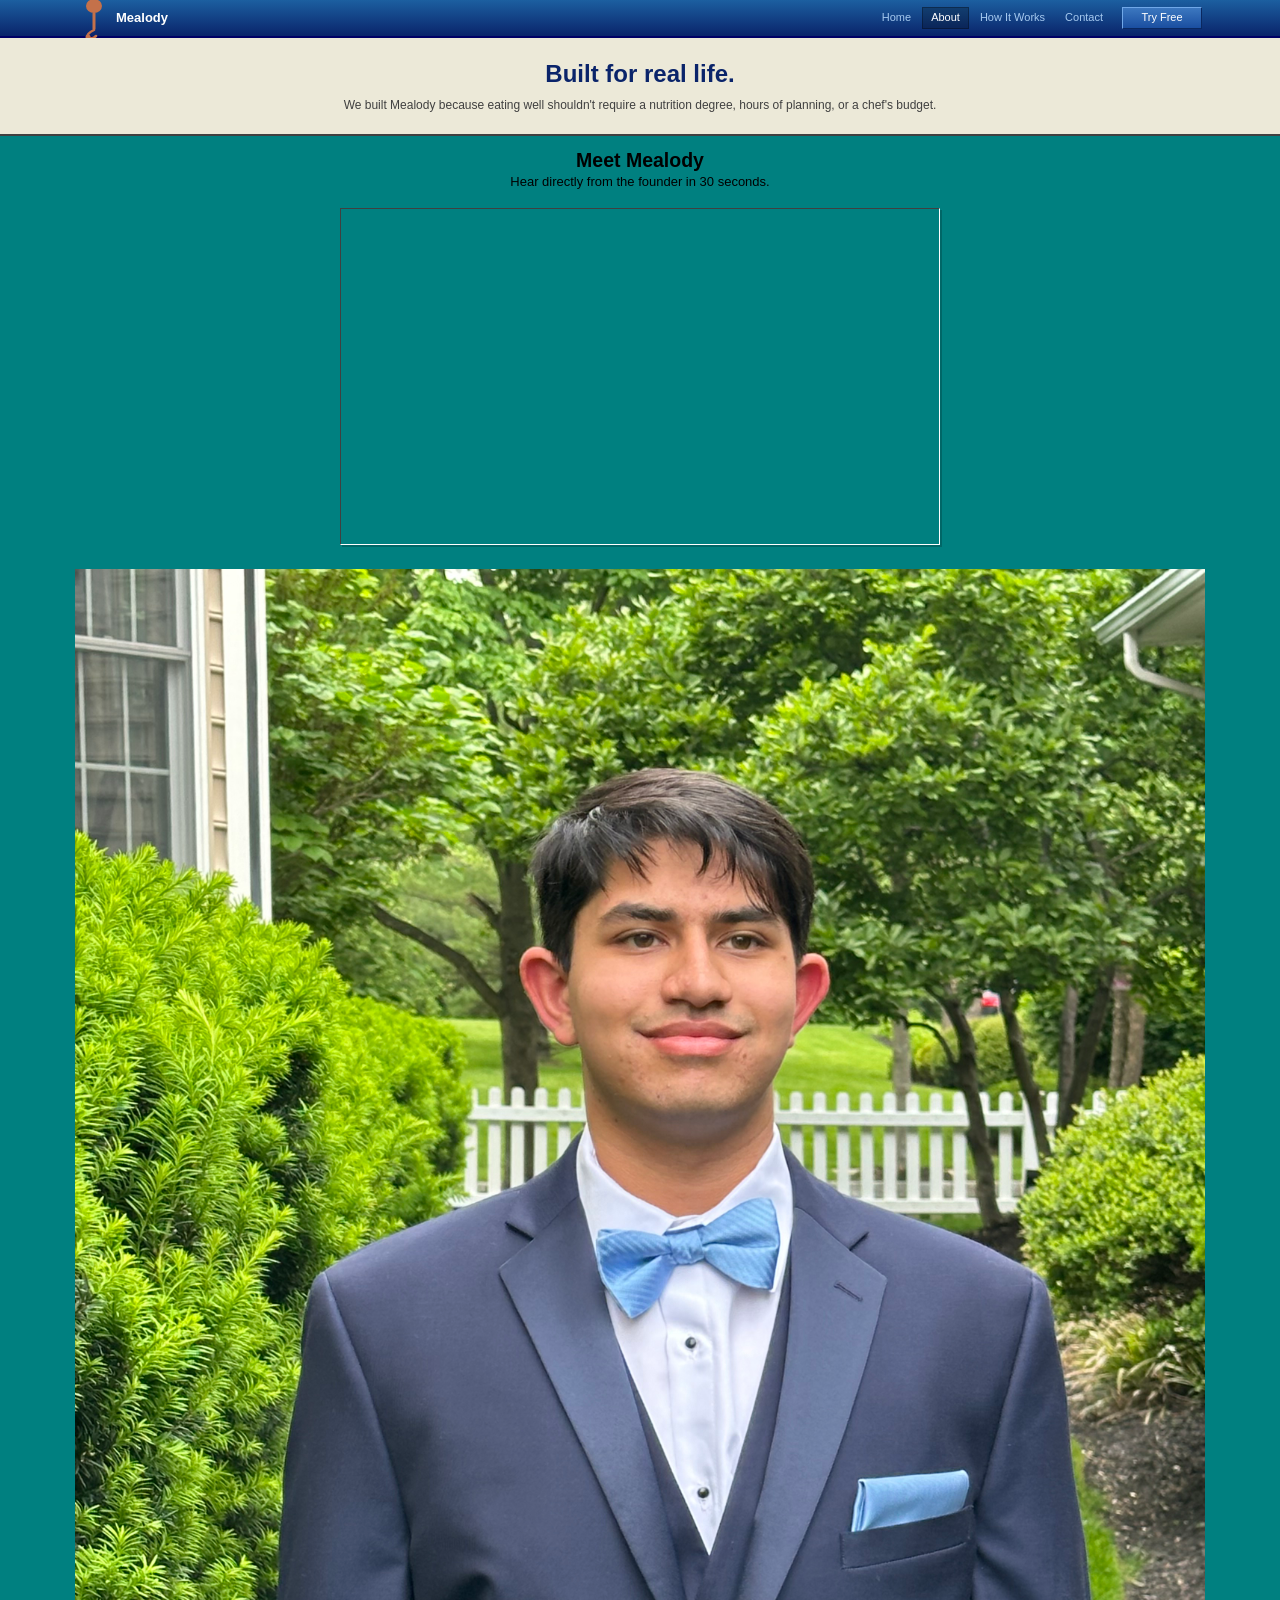
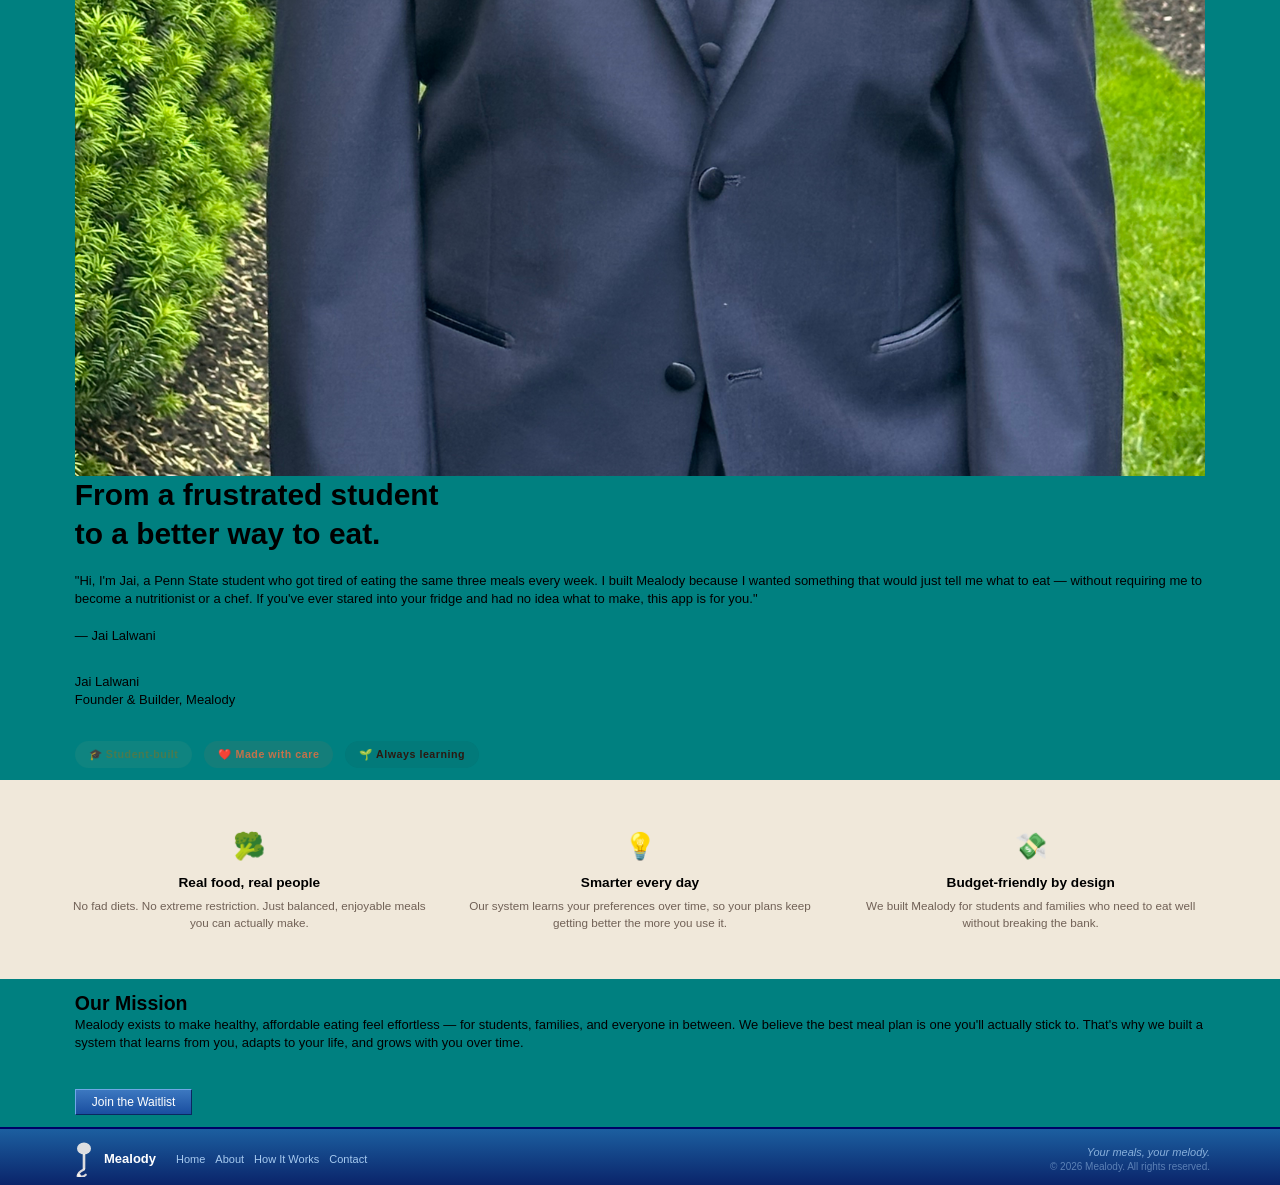
<file: about.html>
<!DOCTYPE html>
<html lang="en">
<head>
  <meta charset="UTF-8" />
  <meta name="viewport" content="width=device-width, initial-scale=1.0" />
  <title>About — Mealody</title>
  <meta name="description" content="Learn about the team behind Mealody and why we built a meal planning app for real life." />
  <link rel="preconnect" href="https://fonts.googleapis.com" />
  <link rel="preconnect" href="https://fonts.gstatic.com" crossorigin />
  <link href="https://fonts.googleapis.com/css2?family=Playfair+Display:ital,wght@0,400;0,700;0,800;1,400&family=Lato:wght@300;400;700;900&display=swap" rel="stylesheet" />
  <link rel="stylesheet" href="styles.css" />
</head>
<body>

  <!-- ===== NAVBAR ===== -->
  <header class="navbar" role="banner">
    <div class="container navbar__inner">
      <a href="index.html" class="navbar__logo" aria-label="Mealody home">
        <svg width="32" height="40" viewBox="0 0 32 40" fill="none" xmlns="http://www.w3.org/2000/svg" aria-hidden="true">
          <ellipse cx="16" cy="8" rx="8" ry="7" fill="#C4714A"/>
          <rect x="14.5" y="14" width="3" height="18" rx="1.5" fill="#C4714A"/>
          <path d="M16 32 Q8 36 10 39 Q14 42 18 38" stroke="#C4714A" stroke-width="2.5" stroke-linecap="round" fill="none"/>
          <circle cx="10" cy="39" r="2.5" fill="#C4714A"/>
        </svg>
        <span class="navbar__logo-text">Mealody</span>
      </a>
      <button class="navbar__toggle" aria-label="Toggle navigation" aria-expanded="false">
        <span></span><span></span><span></span>
      </button>
      <nav class="navbar__nav" aria-label="Main navigation">
        <a href="index.html" class="navbar__link" data-page="index.html">Home</a>
        <a href="about.html" class="navbar__link" data-page="about.html">About</a>
        <a href="how-it-works.html" class="navbar__link" data-page="how-it-works.html">How It Works</a>
        <a href="contact.html" class="navbar__link" data-page="contact.html">Contact</a>
        <div class="navbar__cta">
          <a href="index.html#waitlist" class="btn btn-primary btn-sm">Try Free</a>
        </div>
      </nav>
    </div>
  </header>

  <main>

    <!-- ===== PAGE HEADER ===== -->
    <section class="page-header" aria-label="About Mealody">
      <div class="container">
        <h1 class="fade-up">Built for real life.</h1>
        <p class="fade-up" data-delay="1">
          We built Mealody because eating well shouldn't require a nutrition degree, hours of planning, or a chef's budget.
        </p>
      </div>
    </section>

    <!-- ===== PITCH VIDEO ===== -->
    <section class="pitch-video section-pad" aria-label="Pitch video">
      <div class="container">
        <h2 class="fade-up" style="text-align:center;">Meet Mealody</h2>
        <p class="pitch-video__sub fade-up" data-delay="1" style="text-align:center;">Hear directly from the founder in 30 seconds.</p>
        <div class="video-embed-wrapper fade-up" data-delay="2">
          <iframe
            src="https://psu.mediaspace.kaltura.com/embed/secure/iframe/entryId/1_qp0zafeh"
            width="100%"
            height="100%"
            allowfullscreen
            webkitallowfullscreen
            mozallowfullscreen
            allow="autoplay *; fullscreen *; encrypted-media *"
            frameborder="0"
            title="Mealody Pitch Video"
          ></iframe>
        </div>
      </div>
    </section>

    <!-- ===== FOUNDER SECTION ===== -->
    <section class="founder-section section-pad" aria-label="Founder story">
      <div class="container">
        <div class="founder__grid">

          <!-- Photo -->
          <div class="founder__photos fade-up">
            <img
              src="images/founder.jpeg"
              alt="Jai Lalwani, Founder of Mealody"
              class="founder__photo-main"
            />
          </div>

          <!-- Text -->
          <div class="fade-up" data-delay="2">
            <h2 style="font-size:clamp(1.6rem,3.5vw,2.3rem); margin-bottom:18px;">
              From a frustrated student<br/>to a better way to eat.
            </h2>
            <blockquote class="founder__quote">
              "Hi, I'm Jai, a Penn State student who got tired of eating the same three meals every week.
              I built Mealody because I wanted something that would just tell me what to eat —
              without requiring me to become a nutritionist or a chef.
              If you've ever stared into your fridge and had no idea what to make,
              this app is for you."
              <br/><br/>
              — Jai Lalwani
            </blockquote>
            <div style="margin-top:28px;">
              <p class="founder__name">Jai Lalwani</p>
              <p class="founder__title">Founder &amp; Builder, Mealody</p>
            </div>

            <!-- Small value props under quote -->
            <div style="display:flex; flex-wrap:wrap; gap:12px; margin-top:32px;">
              <span style="background:rgba(122,158,126,0.12); color:#4a7a4e; font-size:0.82rem; font-weight:700; padding:6px 14px; border-radius:50px; letter-spacing:0.05em;">🎓 Student-built</span>
              <span style="background:rgba(196,113,74,0.1); color:#c4714a; font-size:0.82rem; font-weight:700; padding:6px 14px; border-radius:50px; letter-spacing:0.05em;">❤️ Made with care</span>
              <span style="background:rgba(44,24,16,0.06); color:#2c1810; font-size:0.82rem; font-weight:700; padding:6px 14px; border-radius:50px; letter-spacing:0.05em;">🌱 Always learning</span>
            </div>
          </div>

        </div>
      </div>
    </section>

    <!-- ===== VALUES STRIP ===== -->
    <section style="background: #f0e8da; padding: 48px 0;" aria-label="Core values">
      <div class="container">
        <div style="display:grid; grid-template-columns:repeat(3,1fr); gap:32px; text-align:center;">
          <div class="fade-up" data-delay="1">
            <div style="font-size:2rem; margin-bottom:10px;">🥦</div>
            <h3 style="font-size:1.05rem; margin-bottom:6px;">Real food, real people</h3>
            <p style="font-size:0.9rem; color:rgba(44,24,16,0.65);">No fad diets. No extreme restriction. Just balanced, enjoyable meals you can actually make.</p>
          </div>
          <div class="fade-up" data-delay="2">
            <div style="font-size:2rem; margin-bottom:10px;">💡</div>
            <h3 style="font-size:1.05rem; margin-bottom:6px;">Smarter every day</h3>
            <p style="font-size:0.9rem; color:rgba(44,24,16,0.65);">Our system learns your preferences over time, so your plans keep getting better the more you use it.</p>
          </div>
          <div class="fade-up" data-delay="3">
            <div style="font-size:2rem; margin-bottom:10px;">💸</div>
            <h3 style="font-size:1.05rem; margin-bottom:6px;">Budget-friendly by design</h3>
            <p style="font-size:0.9rem; color:rgba(44,24,16,0.65);">We built Mealody for students and families who need to eat well without breaking the bank.</p>
          </div>
        </div>
      </div>
    </section>

    <!-- ===== MISSION ===== -->
    <section class="mission section-pad" aria-label="Our mission">
      <div class="container">
        <div class="mission__inner">
          <h2 class="fade-up">Our Mission</h2>
          <p class="fade-up" data-delay="1">
            Mealody exists to make healthy, affordable eating feel effortless — for students, families, and everyone in between.
            We believe the best meal plan is one you'll actually stick to. That's why we built a system that learns from you,
            adapts to your life, and grows with you over time.
          </p>
          <div class="fade-up" data-delay="2" style="margin-top:36px;">
            <a href="index.html#waitlist" class="btn btn-primary">Join the Waitlist</a>
          </div>
        </div>
      </div>
    </section>

  </main>

  <!-- ===== FOOTER ===== -->
  <footer class="footer" role="contentinfo">
    <div class="container">
      <div class="footer__inner">
        <div class="footer__logo">
          <svg width="28" height="36" viewBox="0 0 32 40" fill="none" xmlns="http://www.w3.org/2000/svg" aria-hidden="true">
            <ellipse cx="16" cy="8" rx="8" ry="7" fill="#FFF8F0" opacity="0.85"/>
            <rect x="14.5" y="14" width="3" height="18" rx="1.5" fill="#FFF8F0" opacity="0.85"/>
            <path d="M16 32 Q8 36 10 39 Q14 42 18 38" stroke="#FFF8F0" stroke-width="2.5" stroke-linecap="round" fill="none" opacity="0.85"/>
            <circle cx="10" cy="39" r="2.5" fill="#FFF8F0" opacity="0.85"/>
          </svg>
          Mealody
        </div>
        <nav class="footer__nav" aria-label="Footer navigation">
          <a href="index.html">Home</a>
          <a href="about.html">About</a>
          <a href="how-it-works.html">How It Works</a>
          <a href="contact.html">Contact</a>
        </nav>
        <div class="footer__right">
          <p class="footer__tagline">Your meals, your melody.</p>
          <p class="footer__copy">&copy; 2026 Mealody. All rights reserved.</p>
        </div>
      </div>
    </div>
  </footer>

  <script src="script.js"></script>
</body>
</html>
</file>
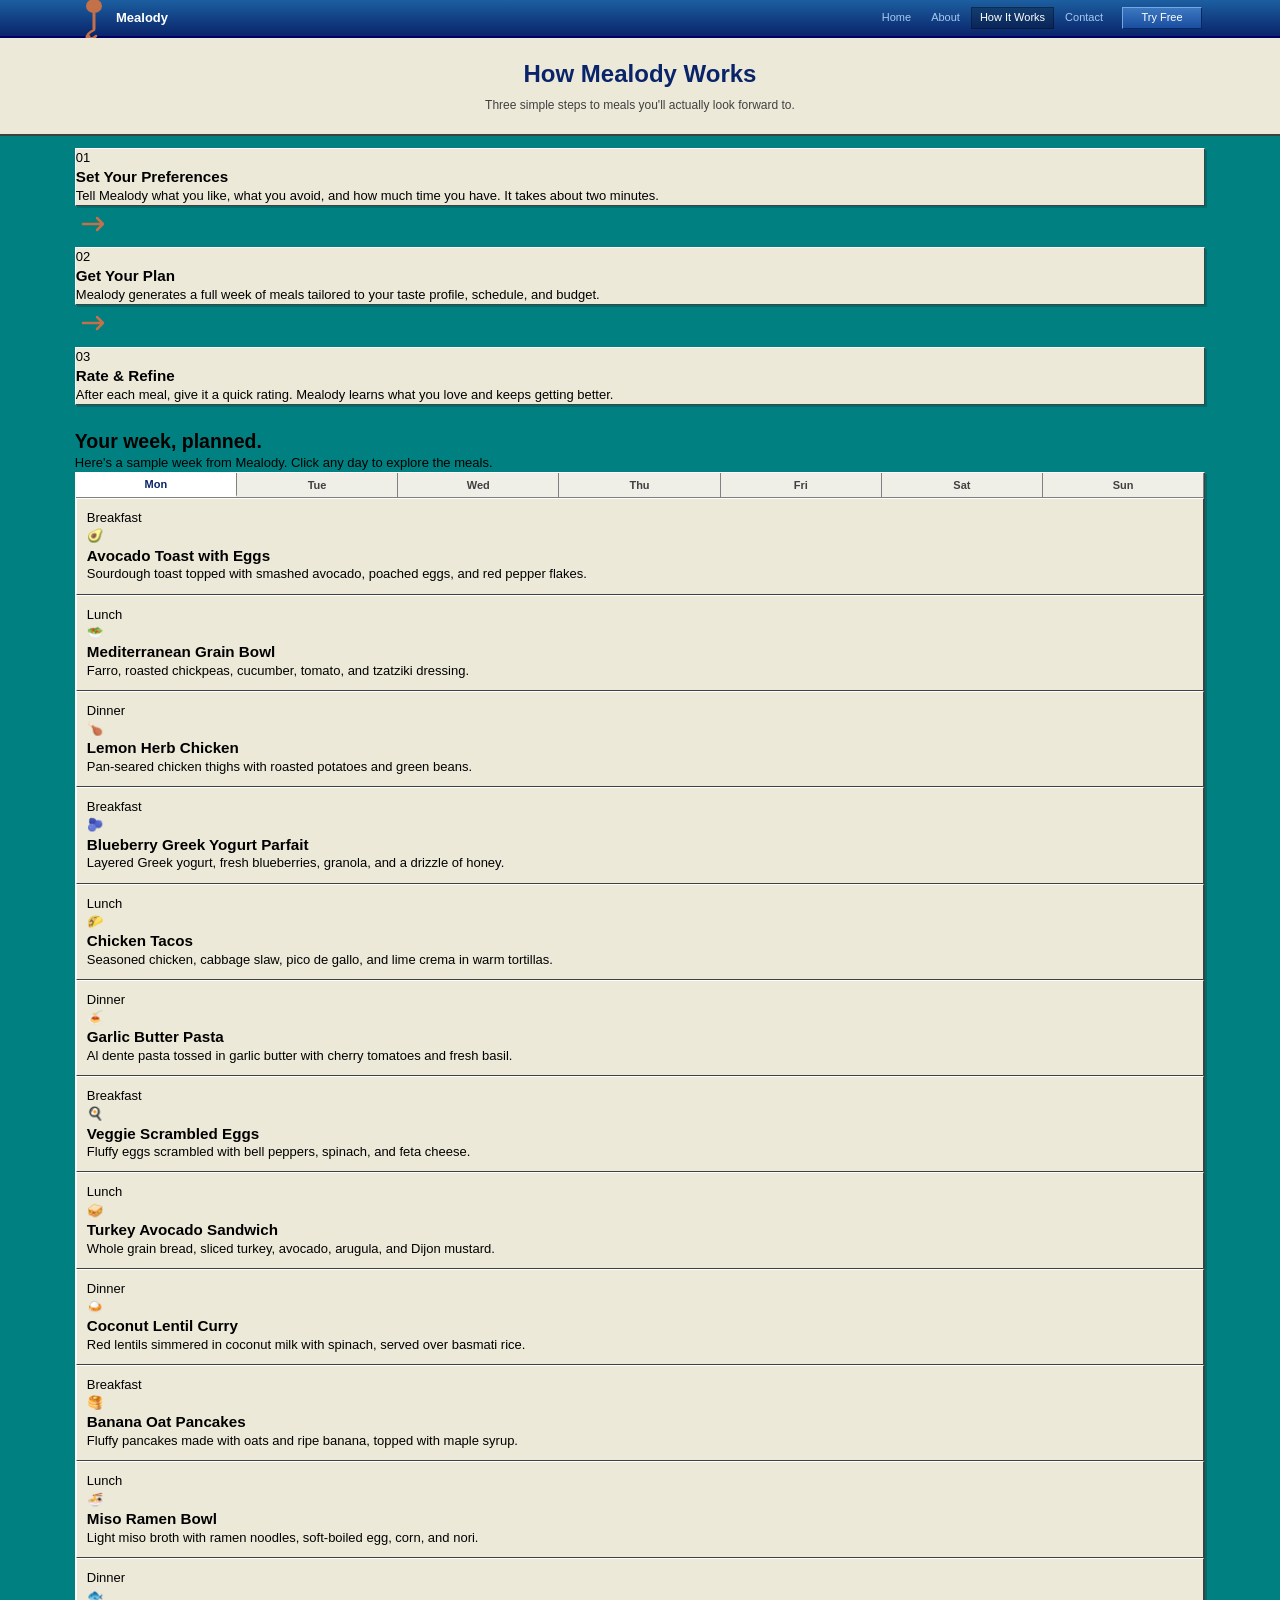
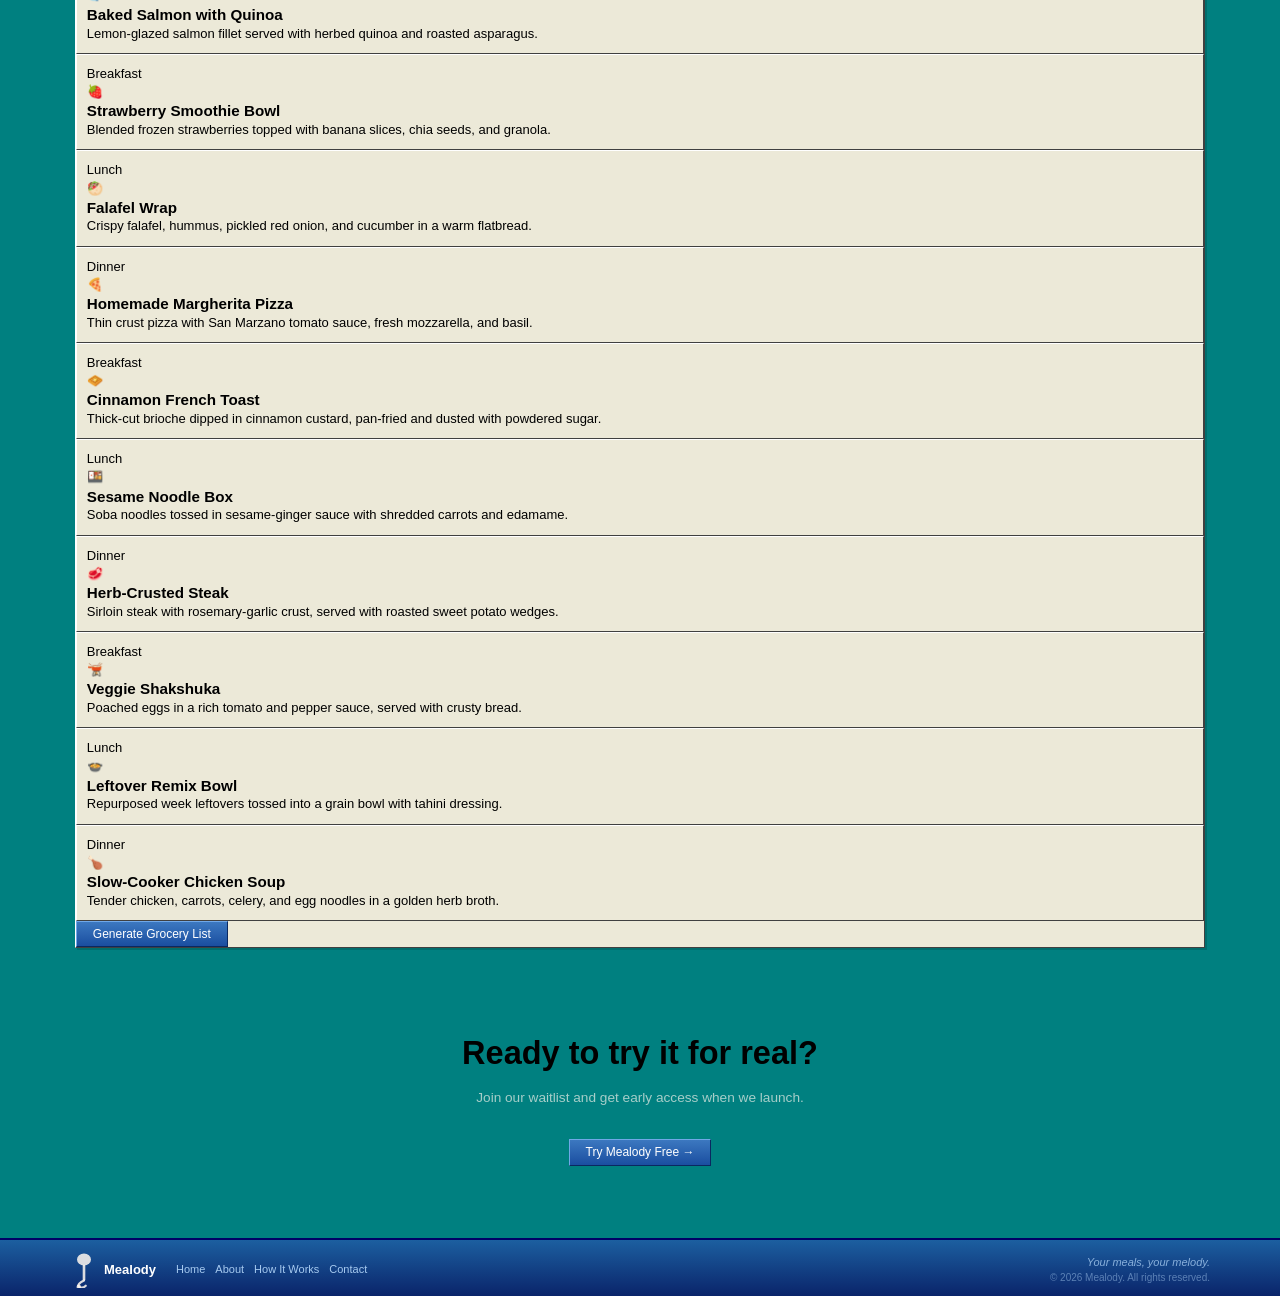
<file: how-it-works.html>
<!DOCTYPE html>
<html lang="en">
<head>
  <meta charset="UTF-8" />
  <meta name="viewport" content="width=device-width, initial-scale=1.0" />
  <title>How It Works — Mealody</title>
  <meta name="description" content="Three simple steps to meals you'll actually look forward to. See how Mealody creates your personalized meal plan." />
  <link rel="preconnect" href="https://fonts.googleapis.com" />
  <link rel="preconnect" href="https://fonts.gstatic.com" crossorigin />
  <link href="https://fonts.googleapis.com/css2?family=Playfair+Display:ital,wght@0,400;0,700;0,800;1,400&family=Lato:wght@300;400;700;900&display=swap" rel="stylesheet" />
  <link rel="stylesheet" href="styles.css" />
</head>
<body>

  <!-- ===== NAVBAR ===== -->
  <header class="navbar" role="banner">
    <div class="container navbar__inner">
      <a href="index.html" class="navbar__logo" aria-label="Mealody home">
        <svg width="32" height="40" viewBox="0 0 32 40" fill="none" xmlns="http://www.w3.org/2000/svg" aria-hidden="true">
          <ellipse cx="16" cy="8" rx="8" ry="7" fill="#C4714A"/>
          <rect x="14.5" y="14" width="3" height="18" rx="1.5" fill="#C4714A"/>
          <path d="M16 32 Q8 36 10 39 Q14 42 18 38" stroke="#C4714A" stroke-width="2.5" stroke-linecap="round" fill="none"/>
          <circle cx="10" cy="39" r="2.5" fill="#C4714A"/>
        </svg>
        <span class="navbar__logo-text">Mealody</span>
      </a>
      <button class="navbar__toggle" aria-label="Toggle navigation" aria-expanded="false">
        <span></span><span></span><span></span>
      </button>
      <nav class="navbar__nav" aria-label="Main navigation">
        <a href="index.html" class="navbar__link" data-page="index.html">Home</a>
        <a href="about.html" class="navbar__link" data-page="about.html">About</a>
        <a href="how-it-works.html" class="navbar__link" data-page="how-it-works.html">How It Works</a>
        <a href="contact.html" class="navbar__link" data-page="contact.html">Contact</a>
        <div class="navbar__cta">
          <a href="index.html#waitlist" class="btn btn-primary btn-sm">Try Free</a>
        </div>
      </nav>
    </div>
  </header>

  <main>

    <!-- ===== PAGE HEADER ===== -->
    <section class="page-header" aria-label="How Mealody works">
      <div class="container">
        <h1 class="fade-up">How Mealody Works</h1>
        <p class="fade-up" data-delay="1">Three simple steps to meals you'll actually look forward to.</p>
      </div>
    </section>

    <!-- ===== STEPS ===== -->
    <section class="steps-section section-pad" aria-label="Three steps">
      <div class="container">
        <div class="steps__row">

          <div class="step fade-up" data-delay="1">
            <span class="step__number">01</span>
            <h3>Set Your Preferences</h3>
            <p>Tell Mealody what you like, what you avoid, and how much time you have. It takes about two minutes.</p>
          </div>

          <div class="step__arrow fade-up" data-delay="2" aria-hidden="true">
            <svg width="36" height="36" viewBox="0 0 36 36" fill="none" xmlns="http://www.w3.org/2000/svg">
              <path d="M8 18h20M22 12l6 6-6 6" stroke="#C4714A" stroke-width="2.5" stroke-linecap="round" stroke-linejoin="round"/>
            </svg>
          </div>

          <div class="step fade-up" data-delay="3">
            <span class="step__number">02</span>
            <h3>Get Your Plan</h3>
            <p>Mealody generates a full week of meals tailored to your taste profile, schedule, and budget.</p>
          </div>

          <div class="step__arrow fade-up" data-delay="4" aria-hidden="true">
            <svg width="36" height="36" viewBox="0 0 36 36" fill="none" xmlns="http://www.w3.org/2000/svg">
              <path d="M8 18h20M22 12l6 6-6 6" stroke="#C4714A" stroke-width="2.5" stroke-linecap="round" stroke-linejoin="round"/>
            </svg>
          </div>

          <div class="step fade-up" data-delay="5">
            <span class="step__number">03</span>
            <h3>Rate &amp; Refine</h3>
            <p>After each meal, give it a quick rating. Mealody learns what you love and keeps getting better.</p>
          </div>

        </div>
      </div>
    </section>

    <!-- ===== INTERACTIVE DEMO ===== -->
    <section class="demo-section section-pad" aria-label="Interactive meal plan demo">
      <div class="container">

        <div class="demo-section__header">
          <h2 class="fade-up">Your week, planned.</h2>
          <p class="fade-up" data-delay="1">Here's a sample week from Mealody. Click any day to explore the meals.</p>
        </div>

        <div class="demo-box fade-up" data-delay="2">

          <!-- Day Tabs -->
          <div class="day-tabs" role="tablist" aria-label="Days of the week">
            <button class="day-tab active" role="tab" aria-selected="true" data-day="mon" id="tab-mon" aria-controls="content-mon">Mon</button>
            <button class="day-tab" role="tab" aria-selected="false" data-day="tue" id="tab-tue" aria-controls="content-tue">Tue</button>
            <button class="day-tab" role="tab" aria-selected="false" data-day="wed" id="tab-wed" aria-controls="content-wed">Wed</button>
            <button class="day-tab" role="tab" aria-selected="false" data-day="thu" id="tab-thu" aria-controls="content-thu">Thu</button>
            <button class="day-tab" role="tab" aria-selected="false" data-day="fri" id="tab-fri" aria-controls="content-fri">Fri</button>
            <button class="day-tab" role="tab" aria-selected="false" data-day="sat" id="tab-sat" aria-controls="content-sat">Sat</button>
            <button class="day-tab" role="tab" aria-selected="false" data-day="sun" id="tab-sun" aria-controls="content-sun">Sun</button>
          </div>

          <!-- ===== MONDAY ===== -->
          <div class="day-content active" data-day="mon" id="content-mon" role="tabpanel" aria-labelledby="tab-mon">
            <article class="meal-card">
              <p class="meal-card__type">Breakfast</p>
              <p class="meal-card__emoji">🥑</p>
              <h3 class="meal-card__name">Avocado Toast with Eggs</h3>
              <p class="meal-card__desc">Sourdough toast topped with smashed avocado, poached eggs, and red pepper flakes.</p>
            </article>
            <article class="meal-card">
              <p class="meal-card__type">Lunch</p>
              <p class="meal-card__emoji">🥗</p>
              <h3 class="meal-card__name">Mediterranean Grain Bowl</h3>
              <p class="meal-card__desc">Farro, roasted chickpeas, cucumber, tomato, and tzatziki dressing.</p>
            </article>
            <article class="meal-card">
              <p class="meal-card__type">Dinner</p>
              <p class="meal-card__emoji">🍗</p>
              <h3 class="meal-card__name">Lemon Herb Chicken</h3>
              <p class="meal-card__desc">Pan-seared chicken thighs with roasted potatoes and green beans.</p>
            </article>
          </div>

          <!-- ===== TUESDAY ===== -->
          <div class="day-content" data-day="tue" id="content-tue" role="tabpanel" aria-labelledby="tab-tue">
            <article class="meal-card">
              <p class="meal-card__type">Breakfast</p>
              <p class="meal-card__emoji">🫐</p>
              <h3 class="meal-card__name">Blueberry Greek Yogurt Parfait</h3>
              <p class="meal-card__desc">Layered Greek yogurt, fresh blueberries, granola, and a drizzle of honey.</p>
            </article>
            <article class="meal-card">
              <p class="meal-card__type">Lunch</p>
              <p class="meal-card__emoji">🌮</p>
              <h3 class="meal-card__name">Chicken Tacos</h3>
              <p class="meal-card__desc">Seasoned chicken, cabbage slaw, pico de gallo, and lime crema in warm tortillas.</p>
            </article>
            <article class="meal-card">
              <p class="meal-card__type">Dinner</p>
              <p class="meal-card__emoji">🍝</p>
              <h3 class="meal-card__name">Garlic Butter Pasta</h3>
              <p class="meal-card__desc">Al dente pasta tossed in garlic butter with cherry tomatoes and fresh basil.</p>
            </article>
          </div>

          <!-- ===== WEDNESDAY ===== -->
          <div class="day-content" data-day="wed" id="content-wed" role="tabpanel" aria-labelledby="tab-wed">
            <article class="meal-card">
              <p class="meal-card__type">Breakfast</p>
              <p class="meal-card__emoji">🍳</p>
              <h3 class="meal-card__name">Veggie Scrambled Eggs</h3>
              <p class="meal-card__desc">Fluffy eggs scrambled with bell peppers, spinach, and feta cheese.</p>
            </article>
            <article class="meal-card">
              <p class="meal-card__type">Lunch</p>
              <p class="meal-card__emoji">🥪</p>
              <h3 class="meal-card__name">Turkey Avocado Sandwich</h3>
              <p class="meal-card__desc">Whole grain bread, sliced turkey, avocado, arugula, and Dijon mustard.</p>
            </article>
            <article class="meal-card">
              <p class="meal-card__type">Dinner</p>
              <p class="meal-card__emoji">🍛</p>
              <h3 class="meal-card__name">Coconut Lentil Curry</h3>
              <p class="meal-card__desc">Red lentils simmered in coconut milk with spinach, served over basmati rice.</p>
            </article>
          </div>

          <!-- ===== THURSDAY ===== -->
          <div class="day-content" data-day="thu" id="content-thu" role="tabpanel" aria-labelledby="tab-thu">
            <article class="meal-card">
              <p class="meal-card__type">Breakfast</p>
              <p class="meal-card__emoji">🥞</p>
              <h3 class="meal-card__name">Banana Oat Pancakes</h3>
              <p class="meal-card__desc">Fluffy pancakes made with oats and ripe banana, topped with maple syrup.</p>
            </article>
            <article class="meal-card">
              <p class="meal-card__type">Lunch</p>
              <p class="meal-card__emoji">🍜</p>
              <h3 class="meal-card__name">Miso Ramen Bowl</h3>
              <p class="meal-card__desc">Light miso broth with ramen noodles, soft-boiled egg, corn, and nori.</p>
            </article>
            <article class="meal-card">
              <p class="meal-card__type">Dinner</p>
              <p class="meal-card__emoji">🐟</p>
              <h3 class="meal-card__name">Baked Salmon with Quinoa</h3>
              <p class="meal-card__desc">Lemon-glazed salmon fillet served with herbed quinoa and roasted asparagus.</p>
            </article>
          </div>

          <!-- ===== FRIDAY ===== -->
          <div class="day-content" data-day="fri" id="content-fri" role="tabpanel" aria-labelledby="tab-fri">
            <article class="meal-card">
              <p class="meal-card__type">Breakfast</p>
              <p class="meal-card__emoji">🍓</p>
              <h3 class="meal-card__name">Strawberry Smoothie Bowl</h3>
              <p class="meal-card__desc">Blended frozen strawberries topped with banana slices, chia seeds, and granola.</p>
            </article>
            <article class="meal-card">
              <p class="meal-card__type">Lunch</p>
              <p class="meal-card__emoji">🥙</p>
              <h3 class="meal-card__name">Falafel Wrap</h3>
              <p class="meal-card__desc">Crispy falafel, hummus, pickled red onion, and cucumber in a warm flatbread.</p>
            </article>
            <article class="meal-card">
              <p class="meal-card__type">Dinner</p>
              <p class="meal-card__emoji">🍕</p>
              <h3 class="meal-card__name">Homemade Margherita Pizza</h3>
              <p class="meal-card__desc">Thin crust pizza with San Marzano tomato sauce, fresh mozzarella, and basil.</p>
            </article>
          </div>

          <!-- ===== SATURDAY ===== -->
          <div class="day-content" data-day="sat" id="content-sat" role="tabpanel" aria-labelledby="tab-sat">
            <article class="meal-card">
              <p class="meal-card__type">Breakfast</p>
              <p class="meal-card__emoji">🧇</p>
              <h3 class="meal-card__name">Cinnamon French Toast</h3>
              <p class="meal-card__desc">Thick-cut brioche dipped in cinnamon custard, pan-fried and dusted with powdered sugar.</p>
            </article>
            <article class="meal-card">
              <p class="meal-card__type">Lunch</p>
              <p class="meal-card__emoji">🍱</p>
              <h3 class="meal-card__name">Sesame Noodle Box</h3>
              <p class="meal-card__desc">Soba noodles tossed in sesame-ginger sauce with shredded carrots and edamame.</p>
            </article>
            <article class="meal-card">
              <p class="meal-card__type">Dinner</p>
              <p class="meal-card__emoji">🥩</p>
              <h3 class="meal-card__name">Herb-Crusted Steak</h3>
              <p class="meal-card__desc">Sirloin steak with rosemary-garlic crust, served with roasted sweet potato wedges.</p>
            </article>
          </div>

          <!-- ===== SUNDAY ===== -->
          <div class="day-content" data-day="sun" id="content-sun" role="tabpanel" aria-labelledby="tab-sun">
            <article class="meal-card">
              <p class="meal-card__type">Breakfast</p>
              <p class="meal-card__emoji">🫕</p>
              <h3 class="meal-card__name">Veggie Shakshuka</h3>
              <p class="meal-card__desc">Poached eggs in a rich tomato and pepper sauce, served with crusty bread.</p>
            </article>
            <article class="meal-card">
              <p class="meal-card__type">Lunch</p>
              <p class="meal-card__emoji">🍲</p>
              <h3 class="meal-card__name">Leftover Remix Bowl</h3>
              <p class="meal-card__desc">Repurposed week leftovers tossed into a grain bowl with tahini dressing.</p>
            </article>
            <article class="meal-card">
              <p class="meal-card__type">Dinner</p>
              <p class="meal-card__emoji">🍗</p>
              <h3 class="meal-card__name">Slow-Cooker Chicken Soup</h3>
              <p class="meal-card__desc">Tender chicken, carrots, celery, and egg noodles in a golden herb broth.</p>
            </article>
          </div>

          <!-- Grocery Button -->
          <div class="demo-footer">
            <button class="btn btn-primary" id="grocery-btn" aria-expanded="false" aria-controls="grocery-panel">
              Generate Grocery List
            </button>
          </div>

          <!-- Grocery Panel -->
          <div class="grocery-panel" id="grocery-panel" aria-live="polite">
            <div class="grocery-panel__inner">
              <h3 style="font-size:1.15rem; margin-bottom:20px; color:var(--dark);">Your Week's Grocery List</h3>
              <div class="grocery-panel__grid">

                <div class="grocery-category">
                  <h4>Proteins</h4>
                  <ul>
                    <li>Chicken thighs (2 lbs)</li>
                    <li>Salmon fillet (1 lb)</li>
                    <li>Eggs (1 dozen)</li>
                    <li>Greek yogurt (32 oz)</li>
                    <li>Red lentils (1 cup)</li>
                    <li>Turkey slices (6 oz)</li>
                  </ul>
                </div>

                <div class="grocery-category">
                  <h4>Produce</h4>
                  <ul>
                    <li>Avocados (3)</li>
                    <li>Blueberries (1 pint)</li>
                    <li>Strawberries (1 lb)</li>
                    <li>Bananas (4)</li>
                    <li>Cherry tomatoes (1 pint)</li>
                    <li>Bell peppers (2)</li>
                    <li>Spinach (5 oz bag)</li>
                    <li>Asparagus (1 bunch)</li>
                    <li>Sweet potatoes (2)</li>
                    <li>Cucumber (1)</li>
                    <li>Arugula (3 oz)</li>
                    <li>Green beans (1/2 lb)</li>
                  </ul>
                </div>

                <div class="grocery-category">
                  <h4>Pantry</h4>
                  <ul>
                    <li>Sourdough bread</li>
                    <li>Farro (1 cup)</li>
                    <li>Basmati rice (2 cups)</li>
                    <li>Soba noodles (8 oz)</li>
                    <li>Quinoa (1 cup)</li>
                    <li>Olive oil</li>
                    <li>Garlic (1 head)</li>
                    <li>Coconut milk (1 can)</li>
                    <li>Pasta (12 oz)</li>
                    <li>Sesame oil</li>
                    <li>Tahini</li>
                    <li>Miso paste</li>
                  </ul>
                </div>

                <div class="grocery-category">
                  <h4>Dairy</h4>
                  <ul>
                    <li>Feta cheese (4 oz)</li>
                    <li>Mozzarella (8 oz)</li>
                    <li>Parmesan (2 oz)</li>
                    <li>Butter (1 stick)</li>
                  </ul>
                </div>

              </div>
              <p class="grocery-note">* The real Mealody app personalizes this grocery list to your unique taste profile, pantry, and local store sales.</p>
            </div>
          </div>

        </div><!-- /.demo-box -->

      </div>
    </section>

    <!-- ===== CTA ===== -->
    <section style="background:var(--dark); padding:72px 0; text-align:center;" aria-label="Call to action">
      <div class="container">
        <h2 class="fade-up" style="color:var(--cream); font-size:clamp(1.7rem,4vw,2.5rem); margin-bottom:14px;">
          Ready to try it for real?
        </h2>
        <p class="fade-up" data-delay="1" style="color:rgba(255,248,240,0.65); margin-bottom:32px; font-size:1.05rem;">
          Join our waitlist and get early access when we launch.
        </p>
        <a href="https://mealody.vercel.app" class="btn btn-primary fade-up" data-delay="2" target="_blank" rel="noopener">Try Mealody Free →</a>
      </div>
    </section>

  </main>

  <!-- ===== FOOTER ===== -->
  <footer class="footer" role="contentinfo">
    <div class="container">
      <div class="footer__inner">
        <div class="footer__logo">
          <svg width="28" height="36" viewBox="0 0 32 40" fill="none" xmlns="http://www.w3.org/2000/svg" aria-hidden="true">
            <ellipse cx="16" cy="8" rx="8" ry="7" fill="#FFF8F0" opacity="0.85"/>
            <rect x="14.5" y="14" width="3" height="18" rx="1.5" fill="#FFF8F0" opacity="0.85"/>
            <path d="M16 32 Q8 36 10 39 Q14 42 18 38" stroke="#FFF8F0" stroke-width="2.5" stroke-linecap="round" fill="none" opacity="0.85"/>
            <circle cx="10" cy="39" r="2.5" fill="#FFF8F0" opacity="0.85"/>
          </svg>
          Mealody
        </div>
        <nav class="footer__nav" aria-label="Footer navigation">
          <a href="index.html">Home</a>
          <a href="about.html">About</a>
          <a href="how-it-works.html">How It Works</a>
          <a href="contact.html">Contact</a>
        </nav>
        <div class="footer__right">
          <p class="footer__tagline">Your meals, your melody.</p>
          <p class="footer__copy">&copy; 2026 Mealody. All rights reserved.</p>
        </div>
      </div>
    </div>
  </footer>

  <script src="script.js"></script>
</body>
</html>
</file>
<file: styles.css>
/* ===================================================
   Mealody — Windows 2000 Theme Stylesheet
   =================================================== */

/* === CSS Variables (Win2K palette) === */
:root {
  /* Win2K system colors */
  --win-bg:          #008080;        /* classic teal desktop */
  --win-surface:     #ECE9D8;        /* window/dialog background */
  --win-surface-alt: #F0EFE7;        /* slightly lighter panels */
  --win-dark:        #1C1C1C;        /* near-black text */
  --win-titlebar:    #0A246A;        /* classic navy title bar */
  --win-titlebar-end:#A6CAF0;        /* title bar gradient end */
  --win-border-light: #FFFFFF;       /* bevel highlight */
  --win-border-dark:  #808080;       /* bevel shadow */
  --win-border-darker:#404040;       /* outer bevel shadow */
  --win-accent:      #C4714A;        /* Mealody brand orange */
  --win-green:       #007700;        /* green titlebar variant */
  --win-button-face: #ECE9D8;        /* button face */
  --win-text:        #000000;
  --win-text-dim:    #404040;
  --win-link:        #0000EE;
  --win-link-visited:#551A8B;

  /* Bevel borders (classic Win2K 3D raised effect) */
  --bevel-raised: 1px solid var(--win-border-light) 1px solid var(--win-border-light) 1px solid var(--win-border-darker) 1px solid var(--win-border-darker);
  --radius: 0px;
}

/* === Reset & Base === */
*, *::before, *::after {
  box-sizing: border-box;
  margin: 0;
  padding: 0;
}

html {
  scroll-behavior: smooth;
  font-size: 13px;
}

body {
  font-family: 'Tahoma', 'MS Sans Serif', Arial, sans-serif;
  background: var(--win-bg);
  color: var(--win-text);
  line-height: 1.4;
  min-height: 100vh;
  display: flex;
  flex-direction: column;
}

h1, h2, h3, h4 {
  font-family: 'Tahoma', 'MS Sans Serif', Arial, sans-serif;
  font-weight: bold;
  line-height: 1.3;
}

a {
  color: var(--win-link);
  text-decoration: underline;
}

a:visited {
  color: var(--win-link-visited);
}

img {
  max-width: 100%;
  display: block;
}

ul {
  list-style: none;
}

.sr-only {
  position: absolute;
  width: 1px;
  height: 1px;
  overflow: hidden;
  clip: rect(0,0,0,0);
  white-space: nowrap;
}

/* === Scroll Animations === */
.fade-up {
  opacity: 0;
  transform: translateY(20px);
  transition: opacity 0.5s ease, transform 0.5s ease;
}

.fade-up.visible {
  opacity: 1;
  transform: translateY(0);
}

.fade-up[data-delay="1"] { transition-delay: 0.05s; }
.fade-up[data-delay="2"] { transition-delay: 0.1s; }
.fade-up[data-delay="3"] { transition-delay: 0.15s; }
.fade-up[data-delay="4"] { transition-delay: 0.2s; }

/* =====================================================
   WIN2K TASKBAR (Top navigation bar)
   ===================================================== */
.win-taskbar {
  position: sticky;
  top: 0;
  z-index: 1000;
  background: linear-gradient(to bottom, #1C5FA0 0%, #0A246A 100%);
  height: 36px;
  display: flex;
  align-items: center;
  justify-content: space-between;
  padding: 0 4px;
  border-bottom: 2px solid #000066;
  box-shadow: 0 2px 4px rgba(0,0,0,0.5);
}

.win-taskbar__start {
  display: flex;
  align-items: center;
  gap: 2px;
  height: 100%;
}

/* Start button */
.win-start-btn {
  display: flex;
  align-items: center;
  gap: 6px;
  padding: 3px 10px 3px 6px;
  background: linear-gradient(to bottom, #4A9040 0%, #2A7020 60%, #1A6010 100%);
  border-top: 1px solid #80C070;
  border-left: 1px solid #80C070;
  border-right: 1px solid #104010;
  border-bottom: 1px solid #104010;
  color: white;
  font-family: 'Tahoma', sans-serif;
  font-size: 13px;
  font-weight: bold;
  cursor: pointer;
  height: 28px;
  border-radius: 3px;
  letter-spacing: 0.01em;
  text-shadow: 1px 1px 1px rgba(0,0,0,0.6);
}

.win-start-btn:hover {
  background: linear-gradient(to bottom, #5AAA50 0%, #3A8030 60%, #2A7020 100%);
}

.win-start-btn:active {
  background: linear-gradient(to top, #4A9040 0%, #2A7020 60%, #1A6010 100%);
  border-top: 1px solid #104010;
  border-left: 1px solid #104010;
  border-right: 1px solid #80C070;
  border-bottom: 1px solid #80C070;
}

.win-taskbar__divider {
  width: 1px;
  height: 24px;
  background: rgba(255,255,255,0.15);
  margin: 0 3px;
}

/* Taskbar app buttons */
.win-taskbar__apps {
  display: flex;
  align-items: center;
  gap: 2px;
  height: 100%;
}

.win-taskbar__app {
  display: flex;
  align-items: center;
  gap: 5px;
  padding: 3px 8px;
  background: rgba(255,255,255,0.08);
  border: 1px solid rgba(255,255,255,0.15);
  color: white;
  font-family: 'Tahoma', sans-serif;
  font-size: 11px;
  cursor: pointer;
  height: 26px;
  white-space: nowrap;
  text-decoration: none;
  border-radius: 2px;
  text-shadow: 1px 1px 1px rgba(0,0,0,0.5);
}

.win-taskbar__app:hover {
  background: rgba(255,255,255,0.18);
  color: white;
}

.win-taskbar__app:visited {
  color: white;
}

.win-taskbar__app--active {
  background: rgba(0,0,0,0.25);
  border: 1px solid rgba(0,0,0,0.4);
  box-shadow: inset 1px 1px 2px rgba(0,0,0,0.3);
}

/* System tray */
.win-taskbar__tray {
  display: flex;
  align-items: center;
  gap: 8px;
  background: rgba(0,0,0,0.2);
  border-left: 1px solid rgba(255,255,255,0.1);
  padding: 0 10px;
  height: 100%;
}

.win-tray-cta {
  display: flex;
  align-items: center;
  padding: 2px 10px;
  background: linear-gradient(to bottom, #FFDD80 0%, #D4A000 60%, #A07800 100%);
  border-top: 1px solid #FFE8A0;
  border-left: 1px solid #FFE8A0;
  border-right: 1px solid #604800;
  border-bottom: 1px solid #604800;
  color: #2C1400;
  font-family: 'Tahoma', sans-serif;
  font-size: 11px;
  font-weight: bold;
  cursor: pointer;
  text-decoration: none;
  border-radius: 2px;
  text-shadow: 1px 1px 0 rgba(255,255,255,0.4);
  height: 22px;
}

.win-tray-cta:hover {
  background: linear-gradient(to bottom, #FFEE90 0%, #E4B010 60%, #B08800 100%);
  color: #2C1400;
}

.win-tray-cta:visited {
  color: #2C1400;
}

.win-tray-clock {
  color: white;
  font-family: 'Tahoma', sans-serif;
  font-size: 11px;
  text-shadow: 1px 1px 1px rgba(0,0,0,0.5);
  min-width: 56px;
  text-align: right;
}

/* =====================================================
   WIN2K DESKTOP
   ===================================================== */
.win-desktop {
  flex: 1;
  padding: 16px;
  display: flex;
  flex-direction: column;
  gap: 12px;
  position: relative;
}

/* Desktop icons grid */
.win-desktop__icons {
  position: fixed;
  top: 50px;
  left: 8px;
  display: flex;
  flex-direction: column;
  gap: 6px;
  z-index: 1;
}

.win-icon {
  display: flex;
  flex-direction: column;
  align-items: center;
  gap: 3px;
  padding: 4px;
  cursor: pointer;
  width: 70px;
  border-radius: 2px;
}

.win-icon:hover {
  background: rgba(0,0,100,0.3);
}

.win-icon__img {
  width: 32px;
  height: 32px;
  filter: drop-shadow(1px 1px 1px rgba(0,0,0,0.4));
}

.win-icon span {
  font-family: 'Tahoma', sans-serif;
  font-size: 11px;
  color: white;
  text-align: center;
  text-shadow: 1px 1px 2px rgba(0,0,0,0.9);
  word-break: break-word;
  line-height: 1.2;
}

/* =====================================================
   WIN2K WINDOW CHROME
   ===================================================== */
.win-window {
  background: var(--win-surface);
  /* Classic Win2K raised bevel */
  border-top: 2px solid var(--win-border-light);
  border-left: 2px solid var(--win-border-light);
  border-right: 2px solid var(--win-border-darker);
  border-bottom: 2px solid var(--win-border-darker);
  box-shadow: 2px 2px 0 rgba(0,0,0,0.3);
  margin-left: 86px; /* offset for desktop icons */
}

/* Title bar */
.win-titlebar {
  display: flex;
  align-items: center;
  justify-content: space-between;
  background: linear-gradient(to right, var(--win-titlebar) 0%, var(--win-titlebar-end) 100%);
  padding: 3px 4px 3px 6px;
  user-select: none;
}

.win-titlebar--green {
  background: linear-gradient(to right, #0A5A0A 0%, #60A060 100%);
}

.win-titlebar__left {
  display: flex;
  align-items: center;
  gap: 5px;
  color: white;
  font-family: 'Tahoma', sans-serif;
  font-size: 12px;
  font-weight: bold;
  text-shadow: 1px 1px 1px rgba(0,0,0,0.4);
  white-space: nowrap;
  overflow: hidden;
  text-overflow: ellipsis;
}

.win-titlebar__controls {
  display: flex;
  gap: 2px;
  flex-shrink: 0;
}

.win-btn-ctrl {
  width: 18px;
  height: 16px;
  border-top: 1px solid var(--win-border-light);
  border-left: 1px solid var(--win-border-light);
  border-right: 1px solid var(--win-border-darker);
  border-bottom: 1px solid var(--win-border-darker);
  background: var(--win-button-face);
  color: var(--win-text);
  font-size: 9px;
  cursor: pointer;
  display: flex;
  align-items: center;
  justify-content: center;
  line-height: 1;
  font-family: 'Tahoma', sans-serif;
}

.win-btn-ctrl:hover {
  background: #D4D0C8;
}

.win-btn-ctrl:active {
  border-top: 1px solid var(--win-border-darker);
  border-left: 1px solid var(--win-border-darker);
  border-right: 1px solid var(--win-border-light);
  border-bottom: 1px solid var(--win-border-light);
}

.win-btn-ctrl--close {
  background: #D4534A;
  color: white;
  font-size: 9px;
}

.win-btn-ctrl--close:hover {
  background: #E46050;
}

/* Menu bar */
.win-menubar {
  display: flex;
  align-items: center;
  padding: 1px 4px;
  background: var(--win-surface);
  border-bottom: 1px solid var(--win-border-dark);
  gap: 0;
}

.win-menubar span {
  padding: 2px 8px;
  font-family: 'Tahoma', sans-serif;
  font-size: 12px;
  cursor: pointer;
  border: 1px solid transparent;
  border-radius: 0;
}

.win-menubar span:hover {
  background: var(--win-titlebar);
  color: white;
}

/* Toolbar */
.win-toolbar {
  display: flex;
  align-items: center;
  padding: 3px 4px;
  background: var(--win-surface);
  border-bottom: 1px solid var(--win-border-dark);
  gap: 2px;
  flex-wrap: wrap;
}

.win-toolbtn {
  padding: 2px 8px;
  background: var(--win-button-face);
  border: 1px solid transparent;
  font-family: 'Tahoma', sans-serif;
  font-size: 11px;
  cursor: pointer;
  white-space: nowrap;
  color: var(--win-text);
}

.win-toolbtn:hover:not([disabled]) {
  border-top: 1px solid var(--win-border-light);
  border-left: 1px solid var(--win-border-light);
  border-right: 1px solid var(--win-border-darker);
  border-bottom: 1px solid var(--win-border-darker);
}

.win-toolbtn:active:not([disabled]) {
  border-top: 1px solid var(--win-border-darker);
  border-left: 1px solid var(--win-border-darker);
  border-right: 1px solid var(--win-border-light);
  border-bottom: 1px solid var(--win-border-light);
}

.win-toolbtn[disabled] {
  color: var(--win-border-dark);
  cursor: default;
}

.win-toolbar__sep {
  width: 1px;
  height: 18px;
  background: var(--win-border-dark);
  margin: 0 3px;
}

/* Address bar */
.win-address-bar {
  display: flex;
  align-items: center;
  gap: 3px;
  flex: 1;
  max-width: 420px;
}

.win-address-bar__label {
  font-family: 'Tahoma', sans-serif;
  font-size: 11px;
  color: var(--win-text);
  white-space: nowrap;
}

.win-address-bar__input {
  flex: 1;
  padding: 1px 4px;
  background: white;
  border-top: 1px solid var(--win-border-darker);
  border-left: 1px solid var(--win-border-darker);
  border-right: 1px solid var(--win-border-light);
  border-bottom: 1px solid var(--win-border-light);
  font-family: 'Tahoma', sans-serif;
  font-size: 11px;
  color: #0000AA;
  white-space: nowrap;
  overflow: hidden;
  text-overflow: ellipsis;
}

/* Window body */
.win-window__body {
  display: flex;
  min-height: 200px;
}

.win-window__body--padded {
  display: block;
  padding: 16px 20px;
}

/* Status bar */
.win-statusbar {
  display: flex;
  align-items: center;
  padding: 2px 6px;
  background: var(--win-surface);
  border-top: 1px solid var(--win-border-dark);
  gap: 0;
}

.win-statusbar__item {
  font-family: 'Tahoma', sans-serif;
  font-size: 11px;
  color: var(--win-text-dim);
  padding: 1px 8px;
  border-right: 1px solid var(--win-border-dark);
  border-top: 1px solid var(--win-border-light);
  border-bottom: 1px solid var(--win-border-darker);
  flex-shrink: 0;
}

.win-statusbar__item--right {
  margin-left: auto;
  border-right: none;
}

/* =====================================================
   EXPLORER SIDE PANEL
   ===================================================== */
.win-explorer-panel {
  width: 180px;
  min-width: 180px;
  background: linear-gradient(to bottom, #C8D8E8 0%, #A8C0D8 100%);
  border-right: 1px solid var(--win-border-dark);
  padding: 8px 0;
  display: flex;
  flex-direction: column;
  gap: 8px;
}

.win-panel-section {
  padding: 0 8px 8px;
  border-bottom: 1px solid rgba(0,0,0,0.1);
}

.win-panel-section:last-child {
  border-bottom: none;
}

.win-panel-header {
  font-family: 'Tahoma', sans-serif;
  font-size: 11px;
  font-weight: bold;
  color: var(--win-titlebar);
  padding: 4px 4px 6px;
  border-bottom: 1px solid rgba(10,36,106,0.25);
  margin-bottom: 6px;
  letter-spacing: 0.01em;
}

.win-panel-list {
  display: flex;
  flex-direction: column;
  gap: 2px;
}

.win-panel-list li a {
  display: block;
  font-family: 'Tahoma', sans-serif;
  font-size: 11px;
  color: var(--win-titlebar);
  text-decoration: none;
  padding: 2px 4px;
  border: 1px solid transparent;
  border-radius: 0;
}

.win-panel-list li a:hover {
  color: #0000EE;
  text-decoration: underline;
  background: rgba(255,255,255,0.4);
}

.win-panel-list li a:visited {
  color: var(--win-titlebar);
}

.win-panel-details {
  font-family: 'Tahoma', sans-serif;
  font-size: 11px;
  color: var(--win-text-dim);
  display: flex;
  flex-direction: column;
  gap: 3px;
}

.win-panel-details p {
  line-height: 1.3;
}

/* =====================================================
   HERO CONTENT AREA
   ===================================================== */
.win-content-area {
  flex: 1;
  padding: 20px 24px;
  background: var(--win-surface);
  overflow: auto;
}

.win-status-strip {
  display: inline-flex;
  align-items: center;
  gap: 6px;
  background: #FFFAE0;
  border-top: 1px solid var(--win-border-light);
  border-left: 1px solid var(--win-border-light);
  border-right: 1px solid var(--win-border-darker);
  border-bottom: 1px solid var(--win-border-darker);
  padding: 4px 12px;
  font-family: 'Tahoma', sans-serif;
  font-size: 11px;
  color: #604000;
  margin-bottom: 16px;
}

.win-hero-title {
  font-family: 'Tahoma', 'MS Sans Serif', Arial, sans-serif;
  font-size: clamp(20px, 3vw, 28px);
  font-weight: bold;
  color: var(--win-titlebar);
  margin-bottom: 14px;
  line-height: 1.4;
  text-shadow: none;
}

.win-hero-sub {
  font-family: 'Tahoma', sans-serif;
  font-size: 13px;
  color: var(--win-text-dim);
  line-height: 1.7;
  max-width: 560px;
  margin-bottom: 20px;
}

.win-hero-actions {
  display: flex;
  flex-wrap: wrap;
  gap: 8px;
  margin-bottom: 20px;
}

/* Info box (Win2K dialog style) */
.win-infobox {
  display: flex;
  align-items: flex-start;
  gap: 12px;
  background: var(--win-surface);
  border-top: 1px solid var(--win-border-light);
  border-left: 1px solid var(--win-border-light);
  border-right: 1px solid var(--win-border-darker);
  border-bottom: 1px solid var(--win-border-darker);
  padding: 12px 14px;
  max-width: 520px;
}

.win-infobox__text {
  font-family: 'Tahoma', sans-serif;
  font-size: 12px;
  color: var(--win-text);
  line-height: 1.6;
}

/* =====================================================
   WIN2K BUTTONS
   ===================================================== */
.win-btn {
  display: inline-flex;
  align-items: center;
  justify-content: center;
  gap: 6px;
  padding: 4px 16px;
  font-family: 'Tahoma', sans-serif;
  font-size: 12px;
  cursor: pointer;
  text-decoration: none;
  white-space: nowrap;
  min-width: 80px;
  min-height: 26px;
  border-radius: 0;
  color: var(--win-text);
  text-align: center;
}

.win-btn--default {
  background: var(--win-button-face);
  border-top: 1px solid var(--win-border-light);
  border-left: 1px solid var(--win-border-light);
  border-right: 1px solid var(--win-border-darker);
  border-bottom: 1px solid var(--win-border-darker);
  box-shadow: inset 0 0 0 1px rgba(255,255,255,0.5);
  color: var(--win-text);
}

.win-btn--default:hover {
  background: #D8D4C8;
  color: var(--win-text);
  text-decoration: none;
}

.win-btn--default:active {
  border-top: 1px solid var(--win-border-darker);
  border-left: 1px solid var(--win-border-darker);
  border-right: 1px solid var(--win-border-light);
  border-bottom: 1px solid var(--win-border-light);
  padding: 5px 15px 3px 17px;
}

.win-btn--default:visited {
  color: var(--win-text);
}

.win-btn--primary {
  background: linear-gradient(to bottom, #3C78C0 0%, #1A4EA0 100%);
  border-top: 1px solid #70A8E8;
  border-left: 1px solid #70A8E8;
  border-right: 1px solid #0A2860;
  border-bottom: 1px solid #0A2860;
  color: white;
  text-shadow: 1px 1px 1px rgba(0,0,0,0.4);
}

.win-btn--primary:hover {
  background: linear-gradient(to bottom, #4C88D0 0%, #2A5EB0 100%);
  color: white;
  text-decoration: none;
}

.win-btn--primary:active {
  border-top: 1px solid #0A2860;
  border-left: 1px solid #0A2860;
  border-right: 1px solid #70A8E8;
  border-bottom: 1px solid #70A8E8;
  padding: 5px 15px 3px 17px;
}

.win-btn--primary:visited {
  color: white;
}

.win-btn--full {
  width: 100%;
  display: flex;
}

/* =====================================================
   WAITLIST WINDOW
   ===================================================== */
.win-window--waitlist {
  max-width: 600px;
}

.win-section-title {
  font-family: 'Tahoma', sans-serif;
  font-size: 14px;
  font-weight: bold;
  color: var(--win-titlebar);
  margin-bottom: 6px;
}

.win-section-sub {
  font-family: 'Tahoma', sans-serif;
  font-size: 12px;
  color: var(--win-text-dim);
  margin-bottom: 14px;
}

/* Classic Win2K form */
.win-form {
  display: flex;
  flex-direction: column;
  gap: 10px;
}

.win-form__row {
  display: flex;
  align-items: center;
  gap: 10px;
}

.win-label {
  font-family: 'Tahoma', sans-serif;
  font-size: 12px;
  color: var(--win-text);
  min-width: 120px;
  text-align: right;
}

.win-input {
  flex: 1;
  padding: 3px 5px;
  background: white;
  border-top: 1px solid var(--win-border-darker);
  border-left: 1px solid var(--win-border-darker);
  border-right: 1px solid var(--win-border-light);
  border-bottom: 1px solid var(--win-border-light);
  font-family: 'Tahoma', sans-serif;
  font-size: 12px;
  color: var(--win-text);
  outline: none;
  max-width: 280px;
}

.win-input:focus {
  outline: 1px dotted var(--win-titlebar);
  outline-offset: -2px;
}

.win-form__actions {
  display: flex;
  gap: 8px;
  justify-content: flex-end;
  padding-top: 4px;
}

.win-error-msg {
  font-family: 'Tahoma', sans-serif;
  font-size: 11px;
  color: #CC0000;
  display: none;
  padding: 3px 0;
}

.win-error-msg.visible {
  display: block;
}

#waitlist-success {
  display: none;
}

#waitlist-success.visible {
  display: block;
}

.win-dialog-success {
  display: flex;
  align-items: flex-start;
  gap: 12px;
  padding: 12px 14px;
  background: var(--win-surface);
  border-top: 1px solid var(--win-border-light);
  border-left: 1px solid var(--win-border-light);
  border-right: 1px solid var(--win-border-darker);
  border-bottom: 1px solid var(--win-border-darker);
}

.win-dialog-success strong {
  display: block;
  font-size: 13px;
  margin-bottom: 4px;
  color: var(--win-titlebar);
}

.win-dialog-success p {
  font-size: 12px;
  color: var(--win-text-dim);
}

/* =====================================================
   FEATURES WINDOW
   ===================================================== */
.win-features-grid {
  display: grid;
  grid-template-columns: repeat(3, 1fr);
  gap: 8px;
}

.win-feature-card {
  background: var(--win-surface-alt);
  border-top: 1px solid var(--win-border-light);
  border-left: 1px solid var(--win-border-light);
  border-right: 1px solid var(--win-border-darker);
  border-bottom: 1px solid var(--win-border-darker);
  padding: 12px;
  display: flex;
  flex-direction: column;
  gap: 8px;
}

.win-feature-card__icon {
  width: 40px;
  height: 40px;
  flex-shrink: 0;
  filter: drop-shadow(1px 1px 1px rgba(0,0,0,0.2));
}

.win-feature-card__icon svg {
  width: 40px;
  height: 40px;
}

.win-feature-card__body h3 {
  font-family: 'Tahoma', sans-serif;
  font-size: 13px;
  font-weight: bold;
  color: var(--win-titlebar);
  margin-bottom: 5px;
}

.win-feature-card__body p {
  font-family: 'Tahoma', sans-serif;
  font-size: 12px;
  color: var(--win-text-dim);
  line-height: 1.6;
}

/* =====================================================
   PRICING WINDOW
   ===================================================== */
.win-pricing-grid {
  display: grid;
  grid-template-columns: 1fr 1fr;
  gap: 12px;
  max-width: 640px;
}

.win-pricing-card {
  background: var(--win-surface-alt);
  border-top: 1px solid var(--win-border-light);
  border-left: 1px solid var(--win-border-light);
  border-right: 1px solid var(--win-border-darker);
  border-bottom: 1px solid var(--win-border-darker);
  padding: 14px;
  position: relative;
}

.win-pricing-card--popular {
  border-top: 2px solid var(--win-accent);
  border-left: 2px solid var(--win-accent);
  border-right: 2px solid #804028;
  border-bottom: 2px solid #804028;
}

.win-pricing-card__badge {
  display: inline-block;
  background: var(--win-accent);
  color: white;
  font-family: 'Tahoma', sans-serif;
  font-size: 10px;
  font-weight: bold;
  padding: 2px 8px;
  margin-bottom: 8px;
  letter-spacing: 0.03em;
  text-shadow: 1px 1px 0 rgba(0,0,0,0.3);
}

.win-pricing-card__header {
  display: flex;
  align-items: center;
  gap: 8px;
  margin-bottom: 8px;
}

.win-pricing-card__name {
  font-family: 'Tahoma', sans-serif;
  font-size: 13px;
  font-weight: bold;
  color: var(--win-titlebar);
}

.win-pricing-card__price-row {
  display: flex;
  align-items: baseline;
  gap: 4px;
  margin-bottom: 10px;
}

.win-pricing-card__price {
  font-family: 'Tahoma', sans-serif;
  font-size: 28px;
  font-weight: bold;
  color: var(--win-text);
}

.win-pricing-card__period {
  font-family: 'Tahoma', sans-serif;
  font-size: 11px;
  color: var(--win-text-dim);
}

.win-divider {
  height: 1px;
  background: var(--win-border-dark);
  margin: 10px 0;
  border-top: 1px solid var(--win-border-darker);
  border-bottom: 1px solid var(--win-border-light);
}

.win-pricing-card__features {
  display: flex;
  flex-direction: column;
  gap: 5px;
  margin-bottom: 12px;
}

.win-pricing-card__features li {
  display: flex;
  align-items: flex-start;
  gap: 6px;
  font-family: 'Tahoma', sans-serif;
  font-size: 12px;
  color: var(--win-text);
  line-height: 1.4;
}

.win-check {
  color: #007700;
  font-size: 12px;
  font-weight: bold;
  flex-shrink: 0;
  line-height: 1.5;
}

.win-check--gold {
  color: #CC8800;
}

/* =====================================================
   FOOTER
   ===================================================== */
.win-footer {
  background: linear-gradient(to bottom, #1C5FA0 0%, #0A246A 100%);
  border-top: 2px solid #000066;
  padding: 8px 16px;
  margin-top: auto;
}

.win-footer__inner {
  display: flex;
  align-items: center;
  gap: 20px;
  flex-wrap: wrap;
}

.win-footer__logo {
  display: flex;
  align-items: center;
  gap: 8px;
  font-family: 'Tahoma', sans-serif;
  font-size: 13px;
  font-weight: bold;
  color: white;
  text-shadow: 1px 1px 1px rgba(0,0,0,0.4);
}

.win-footer__nav {
  display: flex;
  align-items: center;
  gap: 6px;
  flex-wrap: wrap;
}

.win-footer__nav a {
  font-family: 'Tahoma', sans-serif;
  font-size: 11px;
  color: #A6CAF0;
  text-decoration: none;
}

.win-footer__nav a:hover {
  color: white;
  text-decoration: underline;
}

.win-footer__nav a:visited {
  color: #A6CAF0;
}

.win-footer__nav span {
  color: rgba(255,255,255,0.3);
  font-size: 11px;
}

.win-footer__copy {
  font-family: 'Tahoma', sans-serif;
  font-size: 11px;
  color: rgba(166,202,240,0.7);
  margin-left: auto;
}

/* =====================================================
   RESPONSIVE
   ===================================================== */
@media (max-width: 900px) {
  .win-desktop__icons {
    display: none;
  }

  .win-window {
    margin-left: 0;
  }

  .win-features-grid {
    grid-template-columns: 1fr;
  }

  .win-pricing-grid {
    grid-template-columns: 1fr;
    max-width: 380px;
  }

  .win-explorer-panel {
    display: none;
  }

  .win-footer__inner {
    flex-direction: column;
    align-items: flex-start;
    gap: 8px;
  }

  .win-footer__copy {
    margin-left: 0;
  }
}

@media (max-width: 680px) {
  .win-taskbar__apps {
    display: none;
  }

  .win-menubar,
  .win-toolbar {
    display: none;
  }

  .win-form__row {
    flex-direction: column;
    align-items: flex-start;
  }

  .win-label {
    min-width: unset;
    text-align: left;
  }

  .win-input {
    max-width: 100%;
    width: 100%;
  }

  .win-hero-title {
    font-size: 18px;
  }

  .win-pricing-grid {
    grid-template-columns: 1fr;
  }
}

/* =====================================================
   LEGACY STYLES (kept for inner pages compatibility)
   ===================================================== */
.container {
  width: 90%;
  max-width: 1140px;
  margin: 0 auto;
}

.section-pad {
  padding: 32px 0;
}

/* Page headers for inner pages */
.page-header {
  background: var(--win-surface);
  border-bottom: 2px solid var(--win-border-darker);
  padding: 20px 0;
  text-align: center;
}

.page-header h1 {
  font-size: clamp(18px, 3vw, 24px);
  color: var(--win-titlebar);
  margin-bottom: 8px;
}

.page-header p {
  font-size: 12px;
  color: var(--win-text-dim);
}

/* Form styles (shared) */
.form-group {
  display: flex;
  flex-direction: column;
  gap: 4px;
}

.form-group label {
  font-family: 'Tahoma', sans-serif;
  font-size: 12px;
  font-weight: bold;
  color: var(--win-text);
}

.form-control {
  padding: 3px 5px;
  background: white;
  border-top: 1px solid var(--win-border-darker);
  border-left: 1px solid var(--win-border-darker);
  border-right: 1px solid var(--win-border-light);
  border-bottom: 1px solid var(--win-border-light);
  font-family: 'Tahoma', sans-serif;
  font-size: 12px;
  color: var(--win-text);
  outline: none;
  width: 100%;
}

.form-control:focus {
  outline: 1px dotted var(--win-titlebar);
  outline-offset: -2px;
}

.form-control::placeholder {
  color: #808080;
}

textarea.form-control {
  resize: vertical;
  min-height: 80px;
}

/* Buttons (legacy compat) */
.btn {
  display: inline-flex;
  align-items: center;
  justify-content: center;
  gap: 6px;
  padding: 4px 16px;
  font-family: 'Tahoma', sans-serif;
  font-size: 12px;
  cursor: pointer;
  text-decoration: none;
  white-space: nowrap;
  min-width: 80px;
  min-height: 26px;
  background: var(--win-button-face);
  border-top: 1px solid var(--win-border-light);
  border-left: 1px solid var(--win-border-light);
  border-right: 1px solid var(--win-border-darker);
  border-bottom: 1px solid var(--win-border-darker);
  color: var(--win-text);
}

.btn-primary {
  background: linear-gradient(to bottom, #3C78C0 0%, #1A4EA0 100%);
  border-top: 1px solid #70A8E8;
  border-left: 1px solid #70A8E8;
  border-right: 1px solid #0A2860;
  border-bottom: 1px solid #0A2860;
  color: white;
}

.btn-outline {
  background: var(--win-button-face);
  color: var(--win-text);
}

.btn-sm {
  padding: 2px 10px;
  font-size: 11px;
  min-height: 22px;
}

/* Navbar (used on inner pages, repurposed as header bar) */
.navbar {
  background: linear-gradient(to bottom, #1C5FA0 0%, #0A246A 100%);
  border-bottom: 2px solid #000066;
  position: sticky;
  top: 0;
  z-index: 1000;
}

.navbar__inner {
  display: flex;
  align-items: center;
  justify-content: space-between;
  height: 36px;
  gap: 8px;
  padding: 0 8px;
}

.navbar__logo {
  display: flex;
  align-items: center;
  gap: 6px;
  font-family: 'Tahoma', sans-serif;
  font-size: 13px;
  font-weight: bold;
  color: white;
  text-decoration: none;
}

.navbar__logo-text {
  color: white;
}

.navbar__nav {
  display: flex;
  align-items: center;
  gap: 2px;
}

.navbar__link {
  font-family: 'Tahoma', sans-serif;
  font-size: 11px;
  color: #A6CAF0;
  padding: 2px 8px;
  text-decoration: none;
  border: 1px solid transparent;
}

.navbar__link:hover {
  color: white;
  background: rgba(255,255,255,0.15);
  border: 1px solid rgba(255,255,255,0.2);
}

.navbar__link.active {
  color: white;
  background: rgba(0,0,0,0.25);
  border: 1px solid rgba(0,0,0,0.3);
}

.navbar__cta {
  margin-left: 8px;
}

.navbar__toggle {
  display: none;
  flex-direction: column;
  gap: 4px;
  cursor: pointer;
  background: none;
  border: none;
  padding: 4px;
}

.navbar__toggle span {
  display: block;
  width: 20px;
  height: 2px;
  background: white;
}

/* Footer (inner pages) */
.footer {
  background: linear-gradient(to bottom, #1C5FA0 0%, #0A246A 100%);
  color: white;
  padding: 12px 0 8px;
  border-top: 2px solid #000066;
}

.footer__inner {
  display: flex;
  align-items: center;
  gap: 20px;
  flex-wrap: wrap;
}

.footer__logo {
  display: flex;
  align-items: center;
  gap: 6px;
  font-family: 'Tahoma', sans-serif;
  font-size: 13px;
  font-weight: bold;
  color: white;
}

.footer__nav {
  display: flex;
  gap: 10px;
  flex-wrap: wrap;
}

.footer__nav a {
  font-family: 'Tahoma', sans-serif;
  font-size: 11px;
  color: #A6CAF0;
  text-decoration: none;
}

.footer__nav a:hover {
  color: white;
  text-decoration: underline;
}

.footer__right {
  margin-left: auto;
  text-align: right;
}

.footer__tagline {
  font-family: 'Tahoma', sans-serif;
  font-size: 11px;
  color: rgba(166,202,240,0.8);
  font-style: italic;
}

.footer__copy {
  font-family: 'Tahoma', sans-serif;
  font-size: 10px;
  color: rgba(166,202,240,0.5);
}

/* Generic section and card fallbacks for inner pages */
.feature-card,
.pricing-card,
.contact-form,
.demo-box,
.step {
  background: var(--win-surface);
  border-top: 1px solid var(--win-border-light);
  border-left: 1px solid var(--win-border-light);
  border-right: 1px solid var(--win-border-darker);
  border-bottom: 1px solid var(--win-border-darker);
  border-radius: 0;
  box-shadow: 2px 2px 0 rgba(0,0,0,0.15);
}

.feature-card:hover,
.pricing-card:hover {
  transform: none;
  box-shadow: 2px 2px 0 rgba(0,0,0,0.2);
}

.features, .pricing, .founder-section, .mission, .pitch-video,
.steps-section, .demo-section, .contact-section, .email-capture {
  background: var(--win-bg);
  padding: 12px;
}

/* Day tabs (Win2K style) */
.day-tabs {
  background: var(--win-surface);
  border-bottom: 1px solid var(--win-border-dark);
  display: flex;
  overflow-x: auto;
  scrollbar-width: thin;
}

.day-tab {
  flex: 1;
  min-width: 60px;
  padding: 5px 8px;
  background: var(--win-surface-alt);
  border: none;
  border-right: 1px solid var(--win-border-dark);
  cursor: pointer;
  font-family: 'Tahoma', sans-serif;
  font-size: 11px;
  color: var(--win-text-dim);
  font-weight: bold;
  margin-bottom: 0;
  white-space: nowrap;
}

.day-tab:hover {
  background: #D8D4C8;
  color: var(--win-text);
}

.day-tab.active {
  background: white;
  color: var(--win-titlebar);
  border-bottom: 2px solid white;
}

/* Meal card (Win2K) */
.meal-card {
  background: var(--win-surface);
  border-top: 1px solid var(--win-border-light);
  border-left: 1px solid var(--win-border-light);
  border-right: 1px solid var(--win-border-darker);
  border-bottom: 1px solid var(--win-border-darker);
  border-radius: 0;
  padding: 10px;
}

.meal-card:hover {
  transform: none;
  box-shadow: 2px 2px 0 rgba(0,0,0,0.2);
}

/* Pricing card badge */
.pricing-card__badge {
  background: var(--win-accent);
  color: white;
  font-family: 'Tahoma', sans-serif;
  font-size: 10px;
  font-weight: bold;
  padding: 2px 8px;
  display: inline-block;
  margin-bottom: 8px;
  border-radius: 0;
  transform: none;
  position: static;
  top: auto;
  left: auto;
}

.pricing-card--popular {
  border-top: 2px solid var(--win-accent);
  border-left: 2px solid var(--win-accent);
  transform: none;
}

/* Scrollbar styling */
::-webkit-scrollbar {
  width: 14px;
  height: 14px;
}

::-webkit-scrollbar-track {
  background: var(--win-surface);
  border: 1px solid var(--win-border-dark);
}

::-webkit-scrollbar-thumb {
  background: var(--win-button-face);
  border-top: 1px solid var(--win-border-light);
  border-left: 1px solid var(--win-border-light);
  border-right: 1px solid var(--win-border-darker);
  border-bottom: 1px solid var(--win-border-darker);
}

::-webkit-scrollbar-button {
  background: var(--win-button-face);
  border-top: 1px solid var(--win-border-light);
  border-left: 1px solid var(--win-border-light);
  border-right: 1px solid var(--win-border-darker);
  border-bottom: 1px solid var(--win-border-darker);
  width: 14px;
  height: 14px;
}

/* Grocery panel */
.grocery-panel {
  max-height: 0;
  overflow: hidden;
  transition: max-height 0.4s ease, opacity 0.3s ease;
  opacity: 0;
}

.grocery-panel.open {
  max-height: 900px;
  opacity: 1;
}

/* Video embed */
.video-embed-wrapper {
  position: relative;
  width: 100%;
  max-width: 600px;
  margin: 16px auto 0;
  aspect-ratio: 16 / 9;
  overflow: hidden;
  border-top: 1px solid var(--win-border-darker);
  border-left: 1px solid var(--win-border-darker);
  border-right: 1px solid var(--win-border-light);
  border-bottom: 1px solid var(--win-border-light);
  box-shadow: 2px 2px 0 rgba(0,0,0,0.2);
}

.video-embed-wrapper iframe {
  position: absolute;
  inset: 0;
  width: 100%;
  height: 100%;
}

@media (max-width: 680px) {
  .navbar__toggle {
    display: flex;
  }

  .navbar__nav {
    display: none;
    flex-direction: column;
    gap: 2px;
    position: fixed;
    top: 36px;
    left: 0;
    right: 0;
    background: #0A246A;
    padding: 8px;
    border-bottom: 2px solid #000066;
    z-index: 999;
  }

  .navbar__nav.open {
    display: flex;
  }

  .navbar__link {
    width: 100%;
    padding: 6px 10px;
  }

  .footer__inner {
    flex-direction: column;
    gap: 8px;
  }

  .footer__right {
    text-align: left;
    margin-left: 0;
  }
}
</file>
